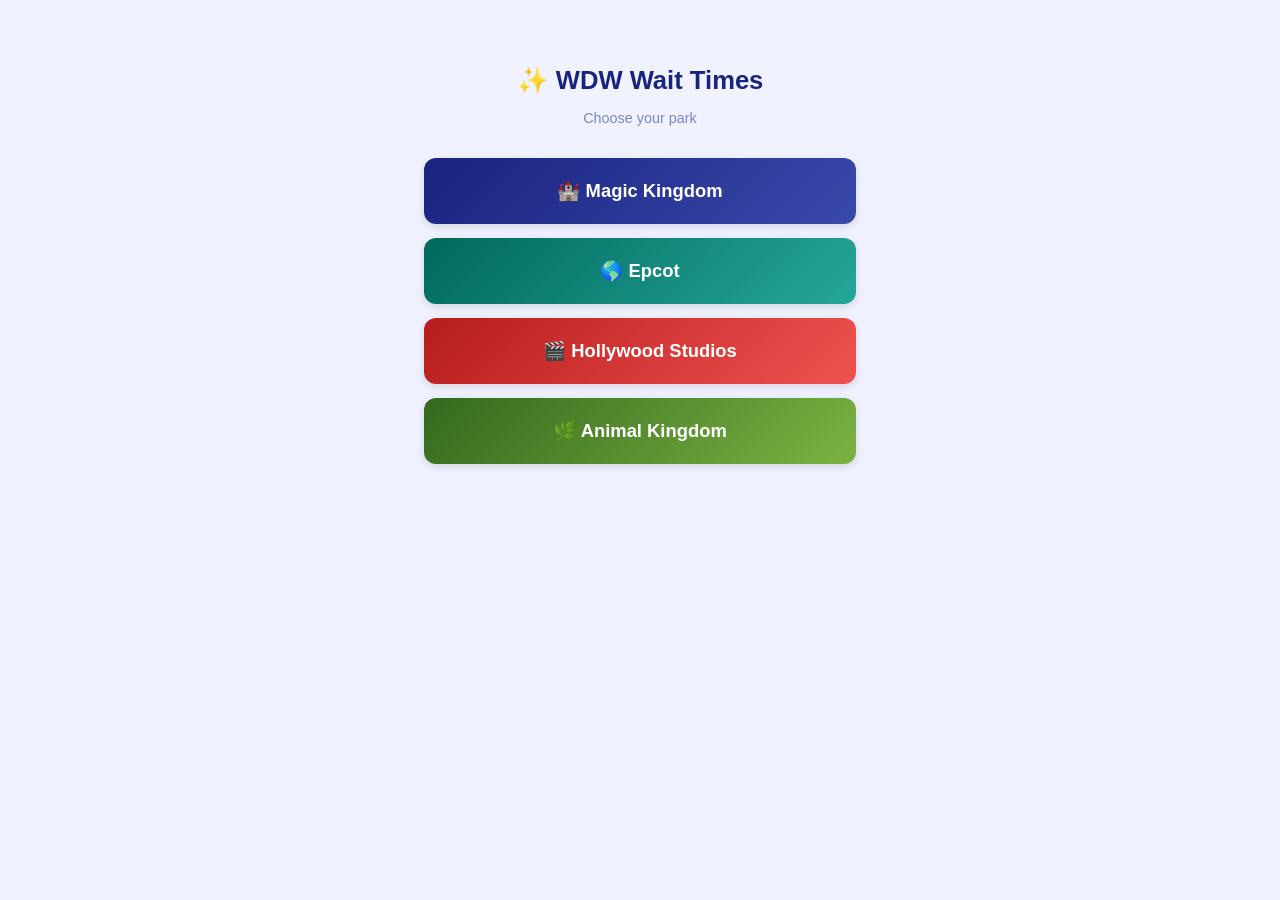
<file: index.html>
<!DOCTYPE html>
<html lang="en">
<head>
  <meta charset="UTF-8">
  <meta name="viewport" content="width=device-width, initial-scale=1.0">
  <title>WDW Wait Times</title>
  <style>
    * { box-sizing: border-box; }
    body { font-family: sans-serif; max-width: 480px; margin: 0 auto; padding: 48px 24px; background: #f0f2ff; }
    h1 { font-size: 1.6rem; margin-bottom: 6px; text-align: center; color: #1a237e; }
    p { text-align: center; color: #7986cb; font-size: 0.9rem; margin-bottom: 32px; }
    .parks { display: flex; flex-direction: column; gap: 14px; }
    a.park-btn {
      display: block; text-decoration: none;
      padding: 22px 24px; border-radius: 12px;
      font-size: 1.15rem; font-weight: 700;
      text-align: center;
      box-shadow: 0 3px 10px rgba(0,0,0,0.12);
      -webkit-tap-highlight-color: transparent;
      transition: filter 0.15s;
    }
    a.park-btn:hover { filter: brightness(1.08); }
    a.park-btn:active { filter: brightness(0.92); }
    .mk  { background: linear-gradient(135deg, #1a237e, #3949ab); color: #fff; }
    .ep  { background: linear-gradient(135deg, #00695c, #26a69a); color: #fff; }
    .hs  { background: linear-gradient(135deg, #b71c1c, #ef5350); color: #fff; }
    .ak  { background: linear-gradient(135deg, #33691e, #7cb342); color: #fff; }
  </style>
</head>
<body>
  <h1>✨ WDW Wait Times</h1>
  <p>Choose your park</p>
  <div class="parks">
    <a class="park-btn mk" href="magic-kingdom.html">🏰 Magic Kingdom</a>
    <a class="park-btn ep" href="epcot.html">🌎 Epcot</a>
    <a class="park-btn hs" href="hollywood-studios.html">🎬 Hollywood Studios</a>
    <a class="park-btn ak" href="animal-kingdom.html">🌿 Animal Kingdom</a>
  </div>
</body>
</html>
</file>
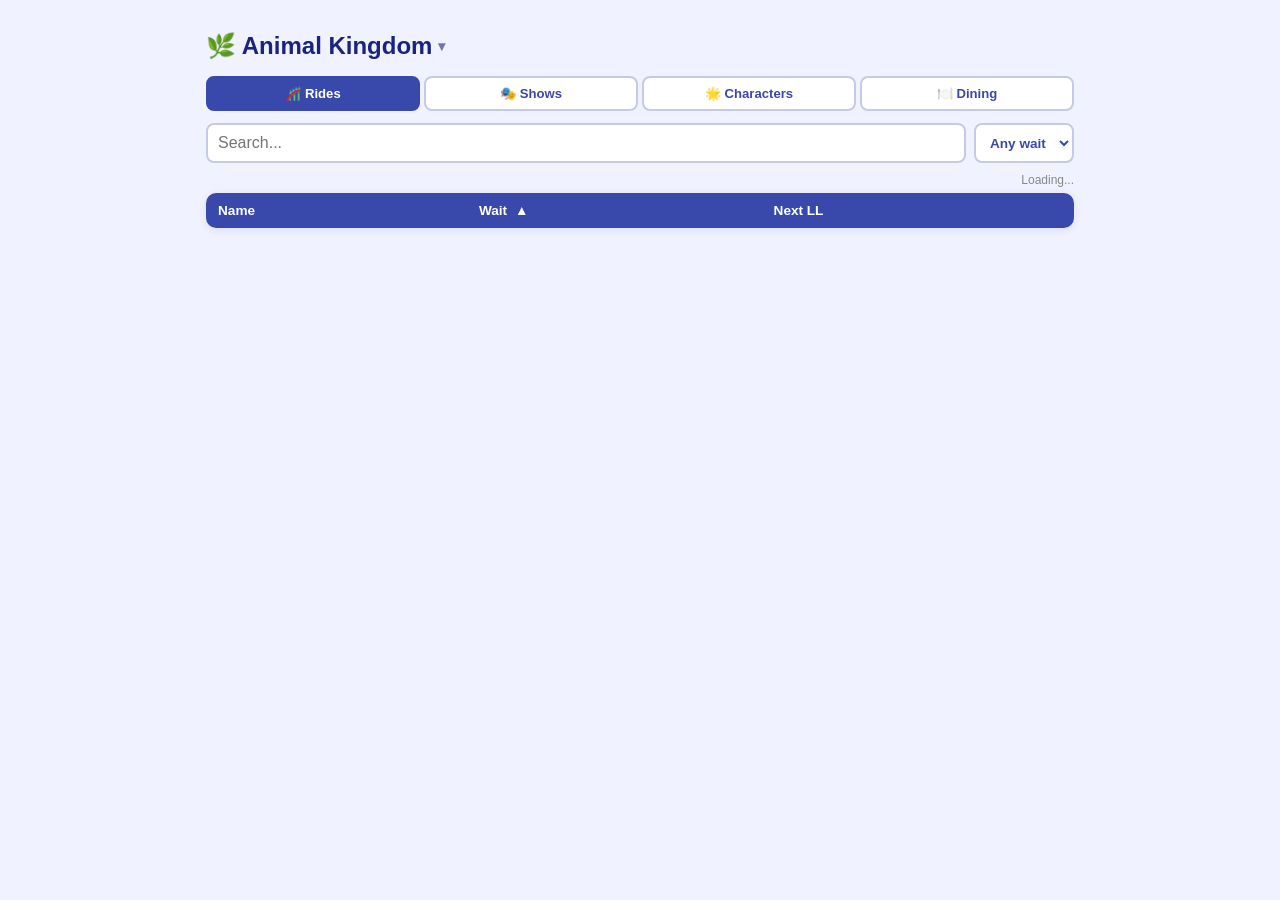
<file: animal-kingdom.html>
<!DOCTYPE html>
<html lang="en">
<head>
  <meta charset="UTF-8">
  <meta name="viewport" content="width=device-width, initial-scale=1.0">
  <title>Animal Kingdom Wait Times</title>
  <link rel="stylesheet" href="shared.css">
</head>
<body>
  <div class="park-switcher">
    <h1 id="parkHeading" onclick="toggleMenu()">🌿 Animal Kingdom <span class="caret">▾</span></h1>
    <div class="park-menu" id="parkMenu">
      <a href="magic-kingdom.html">🏰 Magic Kingdom</a>
      <a href="epcot.html">🌎 Epcot</a>
      <a href="hollywood-studios.html">🎬 Hollywood Studios</a>
      <a class="current" href="animal-kingdom.html">🌿 Animal Kingdom</a>
    </div>
  </div>

  <div class="view-toggle">
    <button class="view-btn active" data-view="rides">🎢 Rides</button>
    <button class="view-btn" data-view="shows">🎭 Shows</button>
    <button class="view-btn" data-view="characters">🌟 Characters</button>
    <button class="view-btn" data-view="dining">🍽️ Dining</button>
  </div>
  <select id="viewSelect" class="view-select">
    <option value="rides">🎢 Rides</option>
    <option value="shows">🎭 Shows</option>
    <option value="characters">🌟 Characters</option>
    <option value="dining">🍽️ Dining</option>
  </select>

  <div class="filters">
    <input id="search" type="text" placeholder="Search...">
    <select id="waitFilter">
      <option value="0">Any wait</option>
      <option value="15">≤ 15 min</option>
      <option value="30">≤ 30 min</option>
      <option value="45">≤ 45 min</option>
      <option value="60">≤ 60 min</option>
    </select>
  </div>

  <div class="count-row">
    <div id="count"></div>
    <div id="updated">Loading...</div>
  </div>

  <div class="table-wrap" id="ridesWrap">
    <table id="ridesTable">
      <thead>
        <tr>
          <th data-col="name">Name <span class="arrow"></span></th>
          <th data-col="wait" class="active">Wait <span class="arrow">▲</span></th>
          <th data-col="ll">Next LL <span class="arrow"></span></th>
        </tr>
      </thead>
      <tbody id="ridesTbody"></tbody>
    </table>
  </div>

  <div class="table-wrap hidden" id="charactersWrap">
    <table id="charactersTable">
      <thead>
        <tr>
          <th data-col="name">Name <span class="arrow"></span></th>
          <th data-col="wait" class="active">Wait <span class="arrow">▲</span></th>
        </tr>
      </thead>
      <tbody id="charactersTbody"></tbody>
    </table>
  </div>

  <div class="table-wrap hidden" id="diningWrap">
    <table id="diningTable">
      <thead>
        <tr>
          <th data-col="name">Name <span class="arrow"></span></th>
          <th data-col="wait" class="active">Wait <span class="arrow">▲</span></th>
        </tr>
      </thead>
      <tbody id="diningTbody"></tbody>
    </table>
  </div>

  <div class="table-wrap hidden" id="showsWrap">
    <table id="showsTable">
      <thead>
        <tr>
          <th data-col="name">Name <span class="arrow"></span></th>
          <th data-col="next" class="active">Next Showtimes <span class="arrow">▲</span></th>
        </tr>
      </thead>
      <tbody id="showsTbody"></tbody>
    </table>
  </div>

  <script>
    const API_URL = 'https://api.themeparks.wiki/v1/entity/1c84a229-8862-4648-9c71-378ddd2c7693/live';
    const HEIGHT_REQS = {
      'Avatar Flight of Passage': 44,
      'Expedition Everest - Legend of the Forbidden Mountain': 44,
      'Kali River Rapids': 38,
    };
    const LOCATIONS = {
      "Wilderness Explorers": { lat: 28.356682, lng: -81.590292 },
      "Animal Care at Conservation Station": { lat: 28.36533, lng: -81.58872 },
      "Na'vi River Journey": { lat: 28.355257, lng: -81.591641 },
      "Discovery Island Trails": { lat: 28.3581032852655, lng: -81.5911151562868 },
      "Affection Section": { lat: 28.3653458262, lng: -81.5888520134 },
      "Maharajah Jungle Trek": { lat: 28.359379, lng: -81.589019 },
      "Kali River Rapids": { lat: 28.3587834288, lng: -81.5889412165 },
      "The Oasis Exhibits": { lat: 28.355965, lng: -81.59014 },
      "Wildlife Express Train": { lat: 28.3598097347, lng: -81.5914175464 },
      "Tree of Life": { lat: 28.357994, lng: -81.590597 },
      "Gorilla Falls Exploration Trail": { lat: 28.359954, lng: -81.592149 },
      "Avatar Flight of Passage": { lat: 28.355554, lng: -81.592147 },
      "Kilimanjaro Safaris": { lat: 28.359331, lng: -81.59228 },
      "Expedition Everest - Legend of the Forbidden Mountain": { lat: 28.3584769119, lng: -81.5873781396 },
      "Zootopia: Better Zoogether!": { lat: 28.357488, lng: -81.590118 },
    };
  </script>
  <script src="shared.js"></script>
</body>
</html>
</file>
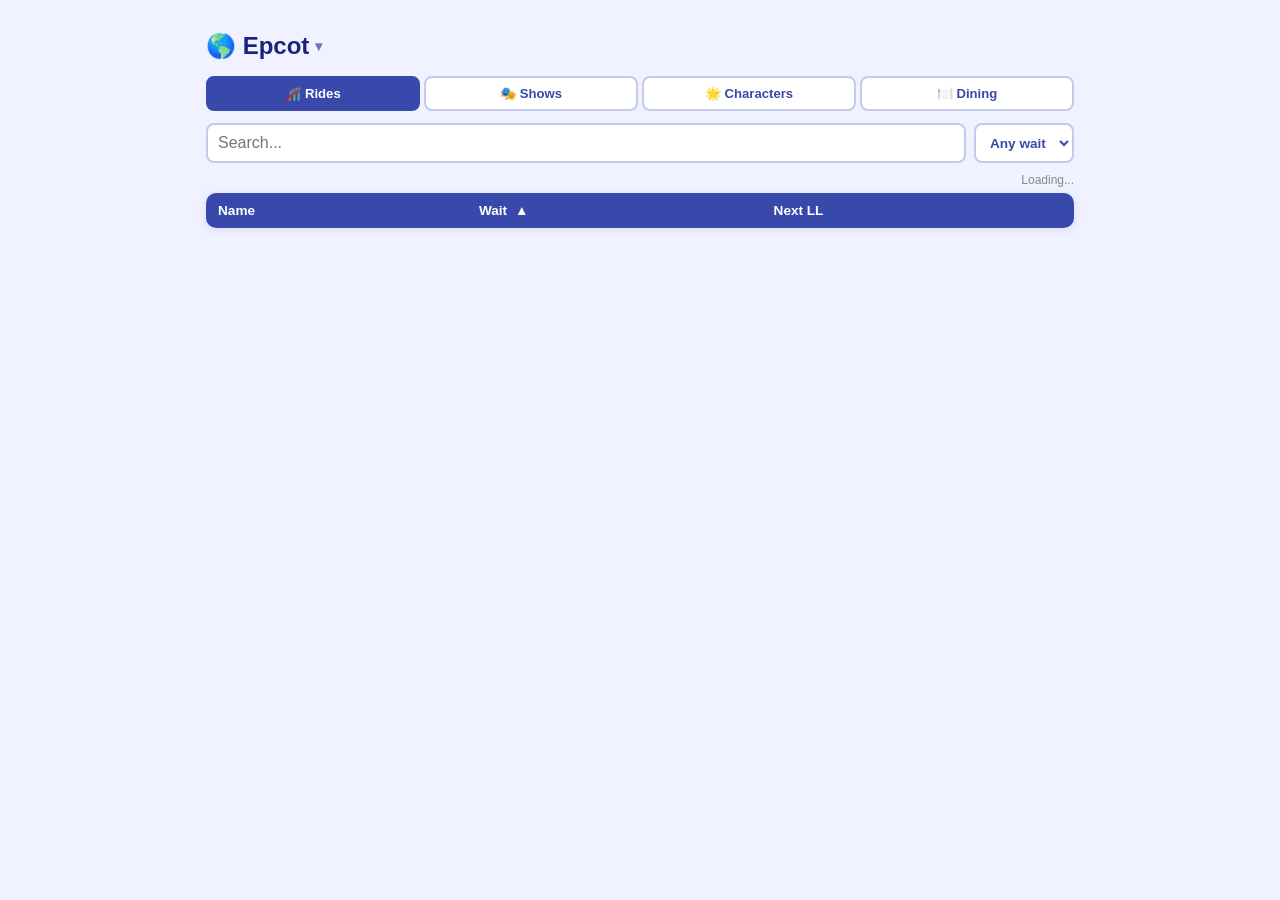
<file: epcot.html>
<!DOCTYPE html>
<html lang="en">
<head>
  <meta charset="UTF-8">
  <meta name="viewport" content="width=device-width, initial-scale=1.0">
  <title>Epcot Wait Times</title>
  <link rel="stylesheet" href="shared.css">
</head>
<body>
  <div class="park-switcher">
    <h1 id="parkHeading" onclick="toggleMenu()">🌎 Epcot <span class="caret">▾</span></h1>
    <div class="park-menu" id="parkMenu">
      <a href="magic-kingdom.html">🏰 Magic Kingdom</a>
      <a class="current" href="epcot.html">🌎 Epcot</a>
      <a href="hollywood-studios.html">🎬 Hollywood Studios</a>
      <a href="animal-kingdom.html">🌿 Animal Kingdom</a>
    </div>
  </div>

  <div class="view-toggle">
    <button class="view-btn active" data-view="rides">🎢 Rides</button>
    <button class="view-btn" data-view="shows">🎭 Shows</button>
    <button class="view-btn" data-view="characters">🌟 Characters</button>
    <button class="view-btn" data-view="dining">🍽️ Dining</button>
  </div>
  <select id="viewSelect" class="view-select">
    <option value="rides">🎢 Rides</option>
    <option value="shows">🎭 Shows</option>
    <option value="characters">🌟 Characters</option>
    <option value="dining">🍽️ Dining</option>
  </select>

  <div class="filters">
    <input id="search" type="text" placeholder="Search...">
    <select id="waitFilter">
      <option value="0">Any wait</option>
      <option value="15">≤ 15 min</option>
      <option value="30">≤ 30 min</option>
      <option value="45">≤ 45 min</option>
      <option value="60">≤ 60 min</option>
    </select>
  </div>

  <div class="count-row">
    <div id="count"></div>
    <div id="updated">Loading...</div>
  </div>

  <div class="table-wrap" id="ridesWrap">
    <table id="ridesTable">
      <thead>
        <tr>
          <th data-col="name">Name <span class="arrow"></span></th>
          <th data-col="wait" class="active">Wait <span class="arrow">▲</span></th>
          <th data-col="ll">Next LL <span class="arrow"></span></th>
        </tr>
      </thead>
      <tbody id="ridesTbody"></tbody>
    </table>
  </div>

  <div class="table-wrap hidden" id="charactersWrap">
    <table id="charactersTable">
      <thead>
        <tr>
          <th data-col="name">Name <span class="arrow"></span></th>
          <th data-col="wait" class="active">Wait <span class="arrow">▲</span></th>
        </tr>
      </thead>
      <tbody id="charactersTbody"></tbody>
    </table>
  </div>

  <div class="table-wrap hidden" id="diningWrap">
    <table id="diningTable">
      <thead>
        <tr>
          <th data-col="name">Name <span class="arrow"></span></th>
          <th data-col="wait" class="active">Wait <span class="arrow">▲</span></th>
        </tr>
      </thead>
      <tbody id="diningTbody"></tbody>
    </table>
  </div>

  <div class="table-wrap hidden" id="showsWrap">
    <table id="showsTable">
      <thead>
        <tr>
          <th data-col="name">Name <span class="arrow"></span></th>
          <th data-col="next" class="active">Next Showtimes <span class="arrow">▲</span></th>
        </tr>
      </thead>
      <tbody id="showsTbody"></tbody>
    </table>
  </div>

  <script>
    const API_URL = 'https://api.themeparks.wiki/v1/entity/47f90d2c-e191-4239-a466-5892ef59a88b/live';
    const HEIGHT_REQS = {
      "Guardians of the Galaxy: Cosmic Rewind": 42,
      "Test Track": 40,
      "Soarin' Around the World": 44,
      "Remy's Ratatouille Adventure": 42,
    };
    const LOCATIONS = {
      "Disney and Pixar Short Film Festival": { lat: 28.37263, lng: -81.55115 },
      "The Seas with Nemo & Friends": { lat: 28.374904, lng: -81.550852 },
      "Frozen Ever After": { lat: 28.370745, lng: -81.54653 },
      "Awesome Planet": { lat: 28.374301, lng: -81.552138 },
      "American Heritage Gallery": { lat: 28.367517, lng: -81.549469 },
      "Remy's Ratatouille Adventure": { lat: 28.36825, lng: -81.553097 },
      "Advanced Training Lab": { lat: 28.374185, lng: -81.547072 },
      "Stave Church Gallery": { lat: 28.370621, lng: -81.546971 },
      "Turtle Talk With Crush": { lat: 28.375255, lng: -81.551047 },
      "Bruce's Shark World": { lat: 28.375099, lng: -81.551245 },
      "Impressions de France": { lat: 28.368864, lng: -81.552978 },
      "Journey Into Imagination With Figment": { lat: 28.372994, lng: -81.551401 },
      "Reflections of China": { lat: 28.369791, lng: -81.546381 },
      "The American Adventure": { lat: 28.367517, lng: -81.549446 },
      "Mexico Folk Art Gallery": { lat: 28.371511, lng: -81.54746 },
      "Spaceship Earth": { lat: 28.375583, lng: -81.549401 },
      "Test Track": { lat: 28.373228, lng: -81.547489 },
      "Living with the Land": { lat: 28.374245, lng: -81.552301 },
      "SeaBase Aquarium": { lat: 28.375098, lng: -81.551211 },
      'ImageWorks - The "What If" Labs': { lat: 28.372774, lng: -81.551121 },
      "Gallery of Arts and History": { lat: 28.368236, lng: -81.551612 },
      "House of the Whispering Willows": { lat: 28.36999, lng: -81.546334 },
      "Journey of Water, Inspired by Moana": { lat: 28.374691, lng: -81.550378 },
      "Beauty and the Beast Sing-Along": { lat: 28.368864, lng: -81.552978 },
      "Canada Far and Wide in Circle-Vision 360": { lat: 28.371694, lng: -81.55196 },
      "Soarin' Around the World": { lat: 28.373592, lng: -81.552248 },
      "Mission: SPACE": { lat: 28.373927, lng: -81.547156 },
      "Guardians of the Galaxy: Cosmic Rewind": { lat: 28.3749021961781, lng: -81.5478397673417 },
      "Gran Fiesta Tour Starring The Three Caballeros": { lat: 28.371649, lng: -81.547368 },
    };
  </script>
  <script src="shared.js"></script>
</body>
</html>
</file>
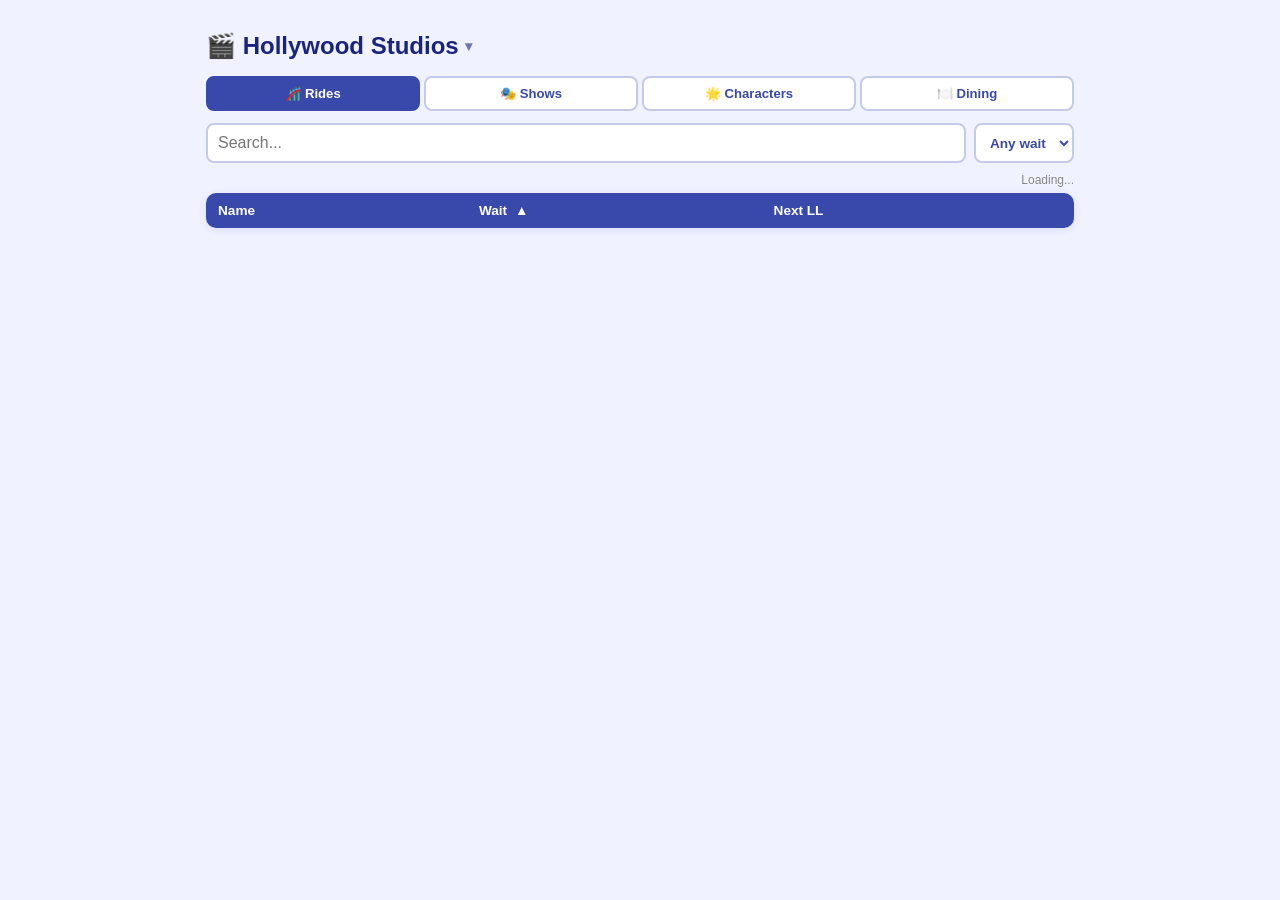
<file: hollywood-studios.html>
<!DOCTYPE html>
<html lang="en">
<head>
  <meta charset="UTF-8">
  <meta name="viewport" content="width=device-width, initial-scale=1.0">
  <title>Hollywood Studios Wait Times</title>
  <link rel="stylesheet" href="shared.css">
</head>
<body>
  <div class="park-switcher">
    <h1 id="parkHeading" onclick="toggleMenu()">🎬 Hollywood Studios <span class="caret">▾</span></h1>
    <div class="park-menu" id="parkMenu">
      <a href="magic-kingdom.html">🏰 Magic Kingdom</a>
      <a href="epcot.html">🌎 Epcot</a>
      <a class="current" href="hollywood-studios.html">🎬 Hollywood Studios</a>
      <a href="animal-kingdom.html">🌿 Animal Kingdom</a>
    </div>
  </div>

  <div class="view-toggle">
    <button class="view-btn active" data-view="rides">🎢 Rides</button>
    <button class="view-btn" data-view="shows">🎭 Shows</button>
    <button class="view-btn" data-view="characters">🌟 Characters</button>
    <button class="view-btn" data-view="dining">🍽️ Dining</button>
  </div>
  <select id="viewSelect" class="view-select">
    <option value="rides">🎢 Rides</option>
    <option value="shows">🎭 Shows</option>
    <option value="characters">🌟 Characters</option>
    <option value="dining">🍽️ Dining</option>
  </select>

  <div class="filters">
    <input id="search" type="text" placeholder="Search...">
    <select id="waitFilter">
      <option value="0">Any wait</option>
      <option value="15">≤ 15 min</option>
      <option value="30">≤ 30 min</option>
      <option value="45">≤ 45 min</option>
      <option value="60">≤ 60 min</option>
    </select>
  </div>

  <div class="count-row">
    <div id="count"></div>
    <div id="updated">Loading...</div>
  </div>

  <div class="table-wrap" id="ridesWrap">
    <table id="ridesTable">
      <thead>
        <tr>
          <th data-col="name">Name <span class="arrow"></span></th>
          <th data-col="wait" class="active">Wait <span class="arrow">▲</span></th>
          <th data-col="ll">Next LL <span class="arrow"></span></th>
        </tr>
      </thead>
      <tbody id="ridesTbody"></tbody>
    </table>
  </div>

  <div class="table-wrap hidden" id="charactersWrap">
    <table id="charactersTable">
      <thead>
        <tr>
          <th data-col="name">Name <span class="arrow"></span></th>
          <th data-col="wait" class="active">Wait <span class="arrow">▲</span></th>
        </tr>
      </thead>
      <tbody id="charactersTbody"></tbody>
    </table>
  </div>

  <div class="table-wrap hidden" id="diningWrap">
    <table id="diningTable">
      <thead>
        <tr>
          <th data-col="name">Name <span class="arrow"></span></th>
          <th data-col="wait" class="active">Wait <span class="arrow">▲</span></th>
        </tr>
      </thead>
      <tbody id="diningTbody"></tbody>
    </table>
  </div>

  <div class="table-wrap hidden" id="showsWrap">
    <table id="showsTable">
      <thead>
        <tr>
          <th data-col="name">Name <span class="arrow"></span></th>
          <th data-col="next" class="active">Next Showtimes <span class="arrow">▲</span></th>
        </tr>
      </thead>
      <tbody id="showsTbody"></tbody>
    </table>
  </div>

  <script>
    const API_URL = 'https://api.themeparks.wiki/v1/entity/288747d1-8b4f-4a64-867e-ea7c9b27bad8/live';
    const HEIGHT_REQS = {
      'Alien Swirling Saucers': 32,
      'Millennium Falcon: Smugglers Run': 38,
      'Slinky Dog Dash': 38,
      'Star Tours – The Adventures Continue': 40,
      'Star Wars: Rise of the Resistance': 40,
      'The Twilight Zone™ Tower of Terror': 40,
      "Rock 'n' Roller Coaster Starring The Muppets": 48,
    };
    const LOCATIONS = {
      "Millennium Falcon: Smugglers Run": { lat: 28.353889, lng: -81.561689 },
      "Rock 'n' Roller Coaster Starring The Muppets": { lat: 28.359712, lng: -81.56059 },
      "The Twilight Zone™ Tower of Terror": { lat: 28.359553, lng: -81.559772 },
      "Walt Disney Presents": { lat: 28.35686, lng: -81.560982 },
      "Alien Swirling Saucers": { lat: 28.355385, lng: -81.562379 },
      "Slinky Dog Dash": { lat: 28.356245, lng: -81.562786 },
      "Vacation Fun - An Original Animated Short with Mickey & Minnie": { lat: 28.356316, lng: -81.559031 },
      "Mickey & Minnie's Runaway Railway": { lat: 28.3566783801, lng: -81.5605667783 },
      "Star Wars: Rise of the Resistance": { lat: 28.354884, lng: -81.560457 },
      "Toy Story Mania!": { lat: 28.356404, lng: -81.561894 },
      "Star Tours – The Adventures Continue": { lat: 28.355695, lng: -81.558891 },
    };
  </script>
  <script src="shared.js"></script>
</body>
</html>
</file>
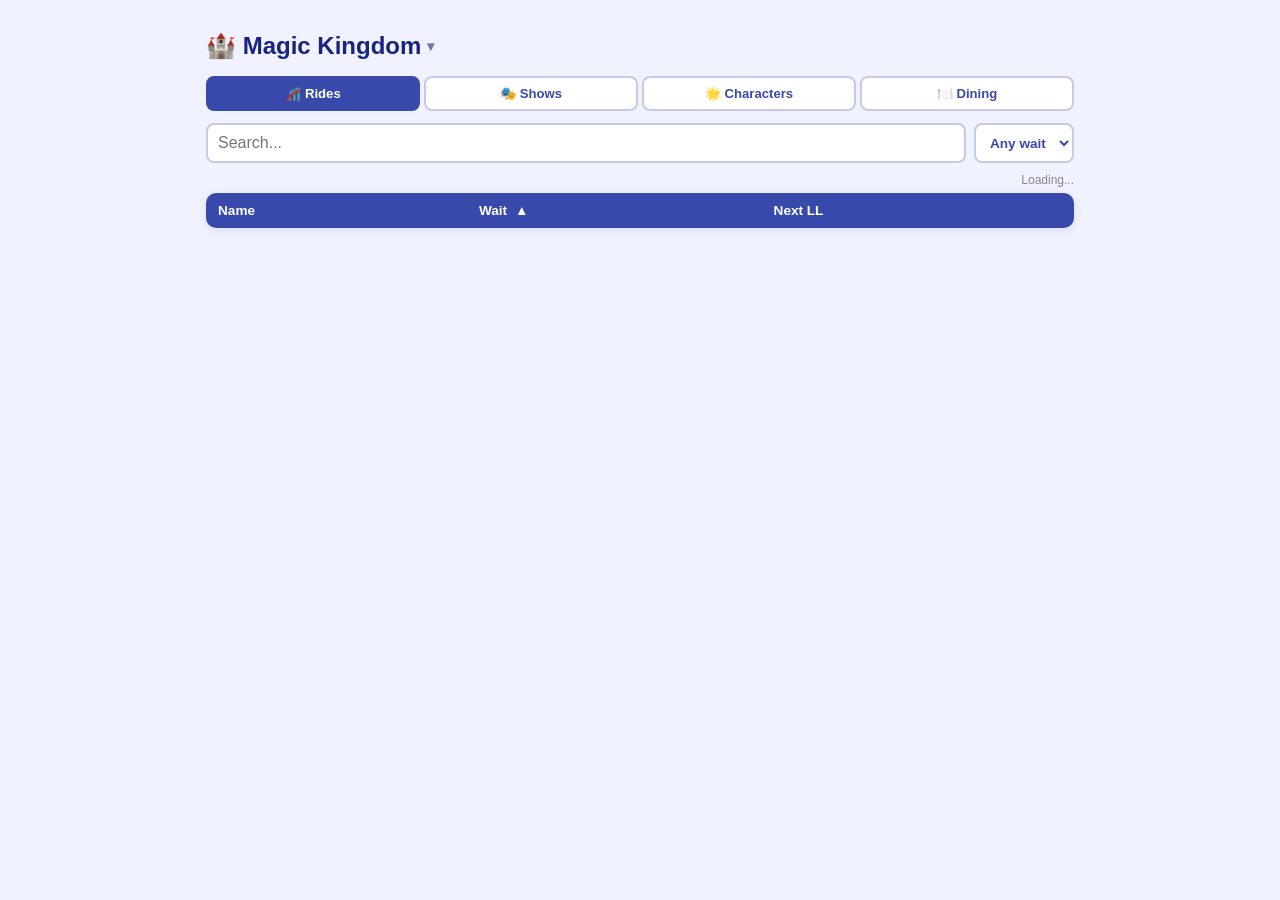
<file: magic-kingdom.html>
<!DOCTYPE html>
<html lang="en">
<head>
  <meta charset="UTF-8">
  <meta name="viewport" content="width=device-width, initial-scale=1.0">
  <title>Magic Kingdom Wait Times</title>
  <link rel="stylesheet" href="shared.css">
</head>
<body>
  <div class="park-switcher">
    <h1 id="parkHeading" onclick="toggleMenu()">🏰 Magic Kingdom <span class="caret">▾</span></h1>
    <div class="park-menu" id="parkMenu">
      <a class="current" href="magic-kingdom.html">🏰 Magic Kingdom</a>
      <a href="epcot.html">🌎 Epcot</a>
      <a href="hollywood-studios.html">🎬 Hollywood Studios</a>
      <a href="animal-kingdom.html">🌿 Animal Kingdom</a>
    </div>
  </div>

  <div class="view-toggle">
    <button class="view-btn active" data-view="rides">🎢 Rides</button>
    <button class="view-btn" data-view="shows">🎭 Shows</button>
    <button class="view-btn" data-view="characters">🌟 Characters</button>
    <button class="view-btn" data-view="dining">🍽️ Dining</button>
  </div>
  <select id="viewSelect" class="view-select">
    <option value="rides">🎢 Rides</option>
    <option value="shows">🎭 Shows</option>
    <option value="characters">🌟 Characters</option>
    <option value="dining">🍽️ Dining</option>
  </select>

  <div class="filters">
    <input id="search" type="text" placeholder="Search...">
    <select id="waitFilter">
      <option value="0">Any wait</option>
      <option value="15">≤ 15 min</option>
      <option value="30">≤ 30 min</option>
      <option value="45">≤ 45 min</option>
      <option value="60">≤ 60 min</option>
    </select>
  </div>

  <div class="count-row">
    <div id="count"></div>
    <div id="updated">Loading...</div>
  </div>

  <div class="table-wrap" id="ridesWrap">
    <table id="ridesTable">
      <thead>
        <tr>
          <th data-col="name">Name <span class="arrow"></span></th>
          <th data-col="wait" class="active">Wait <span class="arrow">▲</span></th>
          <th data-col="ll">Next LL <span class="arrow"></span></th>
        </tr>
      </thead>
      <tbody id="ridesTbody"></tbody>
    </table>
  </div>

  <div class="table-wrap hidden" id="charactersWrap">
    <table id="charactersTable">
      <thead>
        <tr>
          <th data-col="name">Name <span class="arrow"></span></th>
          <th data-col="wait" class="active">Wait <span class="arrow">▲</span></th>
        </tr>
      </thead>
      <tbody id="charactersTbody"></tbody>
    </table>
  </div>

  <div class="table-wrap hidden" id="diningWrap">
    <table id="diningTable">
      <thead>
        <tr>
          <th data-col="name">Name <span class="arrow"></span></th>
          <th data-col="wait" class="active">Wait <span class="arrow">▲</span></th>
        </tr>
      </thead>
      <tbody id="diningTbody"></tbody>
    </table>
  </div>

  <div class="table-wrap hidden" id="showsWrap">
    <table id="showsTable">
      <thead>
        <tr>
          <th data-col="name">Name <span class="arrow"></span></th>
          <th data-col="next" class="active">Next Showtimes <span class="arrow">▲</span></th>
        </tr>
      </thead>
      <tbody id="showsTbody"></tbody>
    </table>
  </div>

  <script>
    const API_URL = 'https://api.themeparks.wiki/v1/entity/75ea578a-adc8-4116-a54d-dccb60765ef9/live';
    const HEIGHT_REQS = {
      'The Barnstormer': 35,
      'Big Thunder Mountain Railroad': 38,
      'Seven Dwarfs Mine Train': 38,
      "Tiana's Bayou Adventure": 40,
      'Space Mountain': 44,
      'TRON Lightcycle / Run': 48,
      'Tomorrowland Speedway': 54,
    };
    const LOCATIONS = {
      "Buzz Lightyear's Space Ranger Spin": { lat: 28.4183, lng: -81.5794 },
      "Walt Disney's Enchanted Tiki Room": { lat: 28.4182, lng: -81.5837 },
      "The Barnstormer": { lat: 28.4208, lng: -81.5784 },
      "Walt Disney World Railroad - Fantasyland": { lat: 28.4209, lng: -81.5784 },
      "Casey Jr. Splash 'N' Soak Station": { lat: 28.4209, lng: -81.5787 },
      "Seven Dwarfs Mine Train": { lat: 28.4204, lng: -81.5803 },
      "A Pirate's Adventure ~ Treasures of the Seven Seas": { lat: 28.4184, lng: -81.5847 },
      "Enchanted Tales with Belle": { lat: 28.4210, lng: -81.5809 },
      "Prince Charming Regal Carrousel": { lat: 28.4202, lng: -81.5813 },
      "Big Thunder Mountain Railroad": { lat: 28.4200, lng: -81.5846 },
      '"it\'s a small world"': { lat: 28.4205, lng: -81.5820 },
      "Mad Tea Party": { lat: 28.4200, lng: -81.5798 },
      "Dumbo the Flying Elephant": { lat: 28.4205, lng: -81.5789 },
      "Swiss Family Treehouse": { lat: 28.4184, lng: -81.5828 },
      "Space Mountain": { lat: 28.4188, lng: -81.5782 },
      "Peter Pan's Flight": { lat: 28.4203, lng: -81.5819 },
      "Tomorrowland Speedway": { lat: 28.4194, lng: -81.5793 },
      "The Magic Carpets of Aladdin": { lat: 28.4184, lng: -81.5835 },
      "Walt Disney World Railroad - Main Street, U.S.A.": { lat: 28.4165, lng: -81.5812 },
      "Country Bear Musical Jamboree": { lat: 28.4188, lng: -81.5837 },
      "Mickey's PhilharMagic": { lat: 28.4200, lng: -81.5815 },
      "Walt Disney's Carousel of Progress": { lat: 28.4180, lng: -81.5790 },
      "Tomorrowland Transit Authority PeopleMover": { lat: 28.4182, lng: -81.5790 },
      "Monsters Inc. Laugh Floor": { lat: 28.4184, lng: -81.5797 },
      "The Hall of Presidents": { lat: 28.4194, lng: -81.5823 },
      "Main Street Vehicles": { lat: 28.4169, lng: -81.5815 },
      "Cinderella Castle": { lat: 28.4195, lng: -81.5812 },
      "Astro Orbiter": { lat: 28.4185, lng: -81.5790 },
      "Haunted Mansion": { lat: 28.4202, lng: -81.5829 },
      "TRON Lightcycle / Run": { lat: 28.4196, lng: -81.5780 },
      "The Many Adventures of Winnie the Pooh": { lat: 28.4202, lng: -81.5803 },
      "Tiana's Bayou Adventure": { lat: 28.4194, lng: -81.5850 },
      "Jungle Cruise": { lat: 28.4180, lng: -81.5834 },
      "Under the Sea - Journey of The Little Mermaid": { lat: 28.4211, lng: -81.5800 },
      "Pirates of the Caribbean": { lat: 28.4180, lng: -81.5842 },
    };
  </script>
  <script src="shared.js"></script>
</body>
</html>
</file>
<file: shared.css>
* { box-sizing: border-box; }
body { font-family: sans-serif; max-width: 900px; margin: 0 auto; padding: 16px; background: #f0f2ff; }
.park-switcher { position: relative; display: inline-block; margin-bottom: 16px; }
h1 { font-size: 1.5rem; margin-bottom: 0; color: #1a237e; cursor: pointer; display: inline-flex; align-items: center; gap: 6px; user-select: none; }
h1 .caret { font-size: 0.9rem; opacity: 0.6; }
.park-menu { display: none; position: absolute; top: 100%; left: 0; background: #fff; border-radius: 10px; box-shadow: 0 4px 16px rgba(0,0,0,0.15); min-width: 220px; z-index: 100; overflow: hidden; margin-top: 4px; }
.park-menu.open { display: block; }
.park-menu a { display: flex; align-items: center; gap: 10px; padding: 12px 16px; text-decoration: none; font-size: 1rem; font-weight: 700; color: #1a237e; transition: background 0.12s; }
.park-menu a:hover { background: #e8eaf6; }
.park-menu a.current { background: #e8eaf6; pointer-events: none; }
#updated { font-size: 0.75rem; color: #888; }
.count-row { display: flex; justify-content: space-between; align-items: center; margin-bottom: 6px; }
.view-toggle { display: flex; gap: 4px; margin-bottom: 12px; }
.view-btn { flex: 1; padding: 8px 4px; border: 2px solid #c5cae9; border-radius: 8px; background: #fff; font-size: 0.82rem; cursor: pointer; -webkit-tap-highlight-color: transparent; color: #3949ab; font-weight: 600; transition: background 0.15s; }
.view-btn.active { background: #3949ab; color: #fff; border-color: #3949ab; }
.view-btn:hover:not(.active) { background: #e8eaf6; }
.filters { display: flex; flex-wrap: wrap; gap: 8px; margin-bottom: 10px; }
#search { flex: 1; min-width: 160px; padding: 9px 10px; font-size: 16px; border: 2px solid #c5cae9; border-radius: 8px; }
#search:focus { outline: none; border-color: #3949ab; }
select#waitFilter { padding: 8px 10px; font-size: 0.85rem; border: 2px solid #c5cae9; border-radius: 8px; background: #fff; cursor: pointer; color: #3949ab; font-weight: 600; }
#count { font-size: 0.8rem; color: #7986cb; }
.table-wrap { overflow-x: auto; overflow-y: auto; max-height: 70vh; -webkit-overflow-scrolling: touch; border-radius: 10px; box-shadow: 0 2px 8px rgba(57,73,171,0.12); }
table { width: 100%; border-collapse: collapse; background: #fff; }
th { background: #3949ab; color: #fff; padding: 10px 12px; text-align: left; cursor: pointer; user-select: none; white-space: nowrap; font-size: 0.85rem; position: sticky; top: 0; z-index: 1; }
th:active { background: #283593; }
th .arrow { margin-left: 4px; opacity: 0.6; }
th.active .arrow { opacity: 1; }
tr:nth-child(even) td { background: #f5f6ff; }
td { padding: 10px 12px; border-top: 1px solid #e8eaf6; font-size: 0.9rem; vertical-align: middle; }
.wait { font-weight: 700; }
.wait.low { color: #2e7d32; }
.wait.mid { color: #e65100; }
.wait.high { color: #c62828; }
.wait.unavail { color: #aaa; font-weight: 400; }
.trend { font-size: 0.8rem; margin-left: 4px; }
.trend.up { color: #c62828; }
.trend.down { color: #2e7d32; }
.ll { font-size: 0.8rem; padding: 2px 8px; border-radius: 10px; display: inline-block; font-weight: 600; }
.ll.free { background: #e3f2fd; color: #1565c0; }
.ll.paid { background: #fff3e0; color: #e65100; }
.ll.none { color: #bbb; }
.ll.full { background: #f3e5f5; color: #7b1fa2; }
.showtime-list { font-size: 0.85rem; color: #444; }
.td-nowrap { white-space: nowrap; width: 1%; }
.ride-link { color: inherit; text-decoration: underline; text-decoration-color: #c5cae9; text-underline-offset: 2px; }
.ride-link:hover { text-decoration-color: #3949ab; color: #3949ab; }
.ride-link.loading { opacity: 0.5; pointer-events: none; }
.hidden { display: none; }
.view-select { display: none; width: 100%; padding: 10px; font-size: 1rem; border: 2px solid #c5cae9; border-radius: 8px; background: #fff; color: #3949ab; font-weight: 600; margin-bottom: 12px; cursor: pointer; }
@media (max-width: 600px) {
  h1 { font-size: 1.15rem; }
  #updated { font-size: 0.7rem; }
  .view-toggle { display: none; }
  .view-select { display: block; }
  th { font-size: 0.78rem; padding: 8px 9px; }
  td { font-size: 0.82rem; padding: 8px 9px; }
  .ll { font-size: 0.72rem; padding: 2px 5px; }
  .showtime-list { font-size: 0.78rem; }
  #count { font-size: 0.72rem; }
}
</file>
